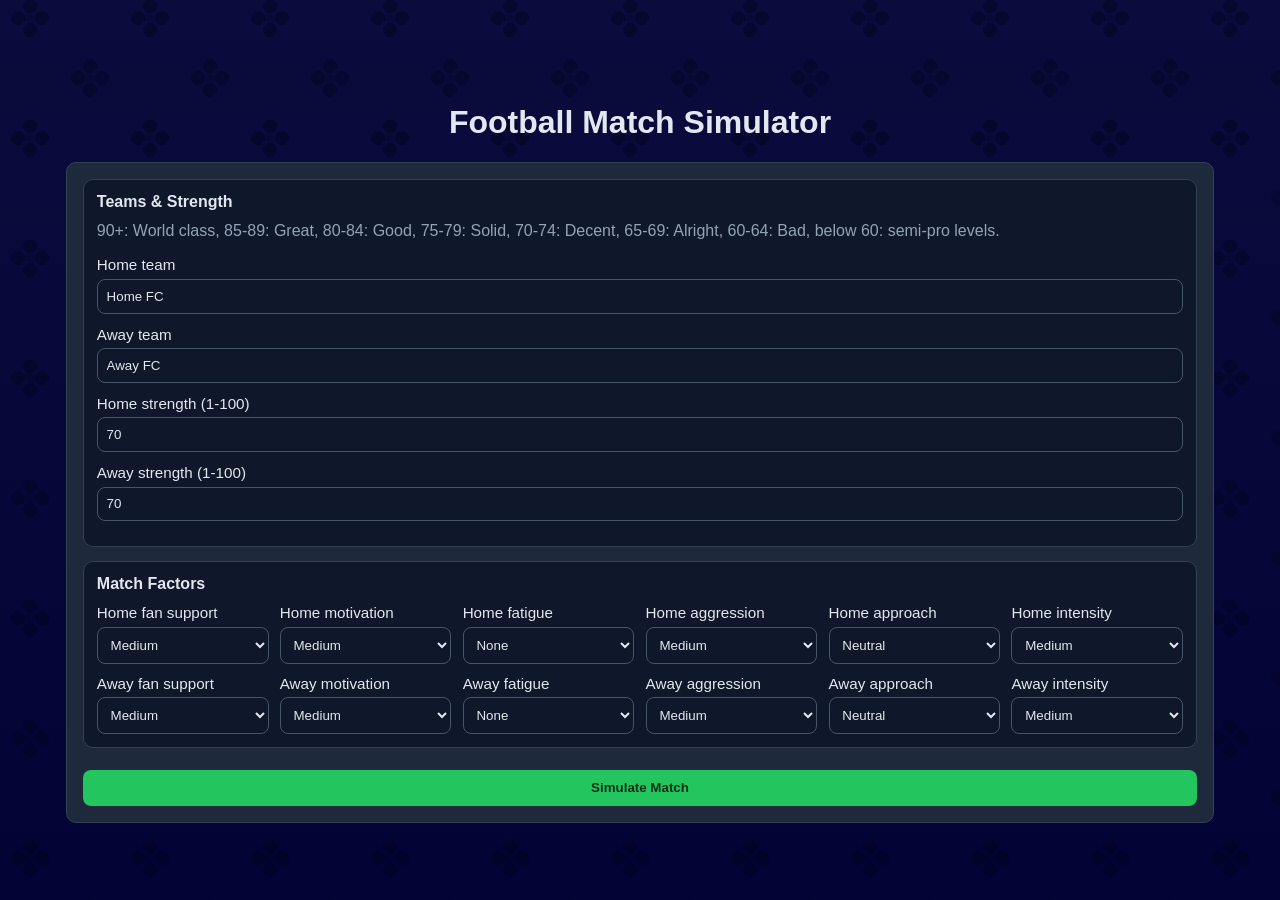
<file: index.html>
<!doctype html>
<html lang="en">
<head>
  <meta charset="utf-8">
  <meta name="viewport" content="width=device-width, initial-scale=1">
  <title>Football Match Simulator</title>
  <link rel="stylesheet" href="style.css">
</head>
<body>
  <main class="container">
    <h1>Football Match Simulator</h1>
    <form id="simulator-form" class="card">
        <section class="settings-box">
          <h3>Teams &amp; Strength</h3>
          <p class="section-note">90+: World class, 85-89: Great, 80-84: Good, 75-79: Solid, 70-74: Decent, 65-69: Alright, 60-64: Bad, below 60: semi-pro levels.</p>
          <label>
            Home team
            <input id="homeTeam" type="text" placeholder="Home FC" value="Home FC">
          </label>

          <label>
            Away team
            <input id="awayTeam" type="text" placeholder="Away FC" value="Away FC">
          </label>

          <label>
            Home strength (1-100)
            <input id="homeStrength" type="number" min="1" max="100" value="70">
          </label>

          <label>
            Away strength (1-100)
            <input id="awayStrength" type="number" min="1" max="100" value="70">
          </label>
        </section>

        <section class="settings-box">
          <h3>Match Factors</h3>
          <div class="settings-grid">
            <label class="factor-field">
              Home fan support
              <select id="homeSupport">
                <option value="veryLow">Very Low</option>
                <option value="low">Low</option>
                <option value="medium" selected>Medium</option>
                <option value="high">High</option>
              </select>
            </label>

            <label class="factor-field">
              Home motivation
              <select id="homeMotivation">
                <option value="low">Low</option>
                <option value="medium" selected>Medium</option>
                <option value="high">High</option>
              </select>
            </label>

            <label class="factor-field">
              Home fatigue
              <select id="homeFatigue">
                <option value="none" selected>None</option>
                <option value="low">Low</option>
                <option value="medium">Medium</option>
                <option value="high">High</option>
              </select>
            </label>

            <label class="factor-field">
              Home aggression
              <select id="homeAggression">
                <option value="veryLow">Very Low</option>
                <option value="low">Low</option>
                <option value="medium" selected>Medium</option>
                <option value="high">High</option>
              </select>
            </label>

            <label class="factor-field">
              Home approach
              <select id="homeApproach">
                <option value="veryOffensive">Very Offensive</option>
                <option value="offensive">Offensive</option>
                <option value="neutral" selected>Neutral</option>
                <option value="counterAttacking">Counter-Attacking</option>
                <option value="defensive">Defensive</option>
              </select>
            </label>

            <label class="factor-field">
              Home intensity
              <select id="homeIntensity">
                <option value="low">Low</option>
                <option value="medium" selected>Medium</option>
                <option value="high">High</option>
                <option value="veryHigh">Very High</option>
              </select>
            </label>

            <label class="factor-field">
              Away fan support
              <select id="awaySupport">
                <option value="veryLow">Very Low</option>
                <option value="low">Low</option>
                <option value="medium" selected>Medium</option>
                <option value="high">High</option>
              </select>
            </label>

            <label class="factor-field">
              Away motivation
              <select id="awayMotivation">
                <option value="low">Low</option>
                <option value="medium" selected>Medium</option>
                <option value="high">High</option>
              </select>
            </label>

            <label class="factor-field">
              Away fatigue
              <select id="awayFatigue">
                <option value="none" selected>None</option>
                <option value="low">Low</option>
                <option value="medium">Medium</option>
                <option value="high">High</option>
              </select>
            </label>

            <label class="factor-field">
              Away aggression
              <select id="awayAggression">
                <option value="veryLow">Very Low</option>
                <option value="low">Low</option>
                <option value="medium" selected>Medium</option>
                <option value="high">High</option>
              </select>
            </label>

            <label class="factor-field">
              Away approach
              <select id="awayApproach">
                <option value="veryOffensive">Very Offensive</option>
                <option value="offensive">Offensive</option>
                <option value="neutral" selected>Neutral</option>
                <option value="counterAttacking">Counter-Attacking</option>
                <option value="defensive">Defensive</option>
              </select>
            </label>

            <label class="factor-field">
              Away intensity
              <select id="awayIntensity">
                <option value="low">Low</option>
                <option value="medium" selected>Medium</option>
                <option value="high">High</option>
                <option value="veryHigh">Very High</option>
              </select>
            </label>
          </div>
        </section>

        <button type="submit">Simulate Match</button>
    </form>
  </main>

  <script src="script.js"></script>
</body>
</html>
</file>
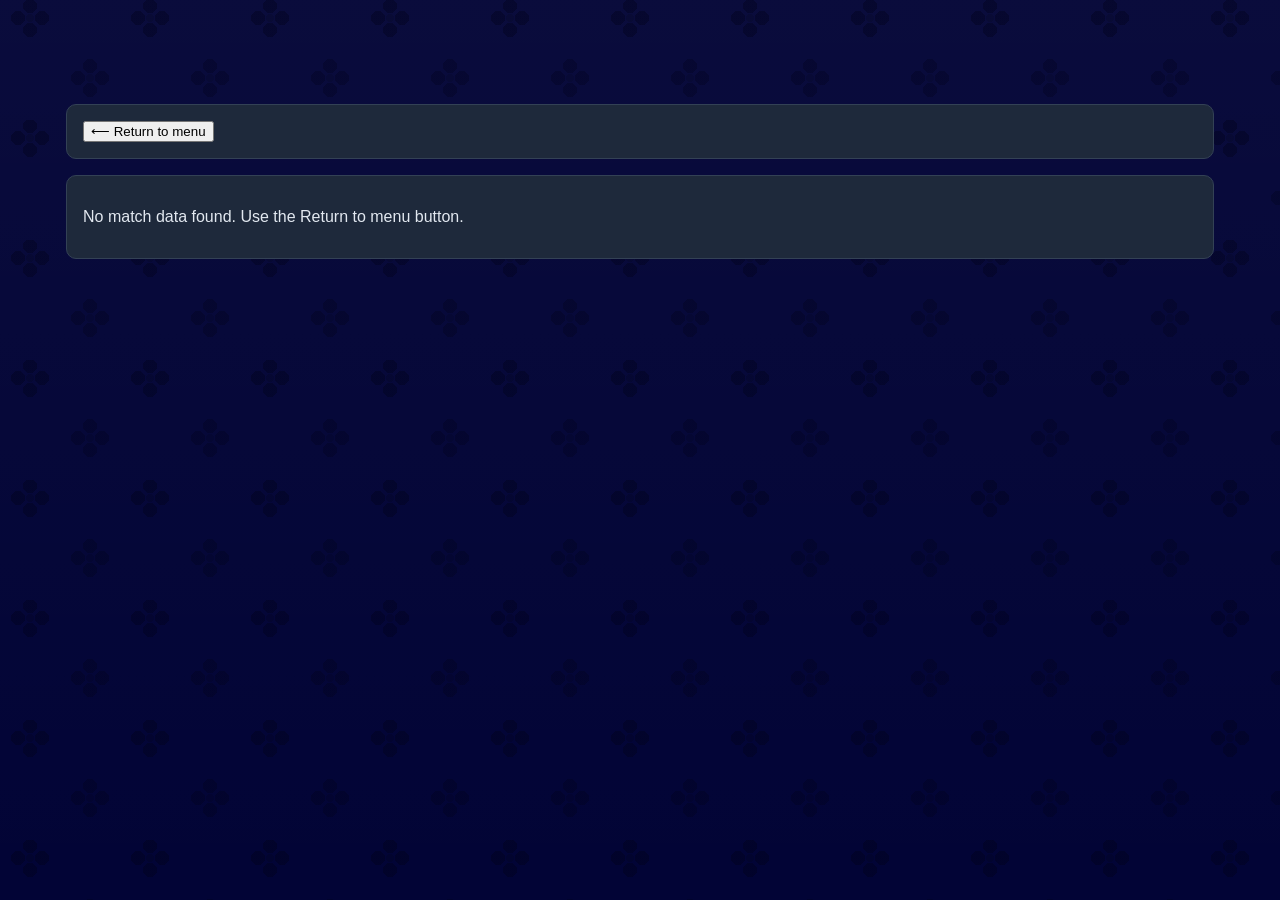
<file: result.html>
<!doctype html>
<html lang="en">
<head>
  <meta charset="utf-8" />
  <meta name="viewport" content="width=device-width,initial-scale=1" />
  <title>Match Result - Football Match Simulator</title>
  <link rel="stylesheet" href="style.css" />
</head>
<body>
  <main class="container">
    <header class="card">
      <button id="backButton" type="button">⟵ Return to menu</button>
    </header>

    <section id="result" class="card" aria-live="polite">
      <h2 id="fixture">Fixture</h2>
      <p id="scoreline" class="score">0'  |  0 - 0</p>
      <section class="narration-box">
        <h3>Live Commentary</h3>
        <p id="narrationText">Waiting for match action...</p>
      </section>

      <h3>Match Events</h3>
      <ul id="events"></ul>
      <section id="match-stats" class="card hidden">
        <h3>Match Statistics</h3>
        <div class="stats-grid">
          <div class="stat-row stat-head">
            <div class="stat-label"></div>
            <div id="stat-teams" class="stat-teams">Home - Away</div>
          </div>

          <div class="stat-row">
            <div class="stat-label">Possession</div>
            <div id="stat-possession" class="stat-value">-</div>
          </div>

          <div class="stat-row">
            <div class="stat-label">Shots</div>
            <div id="stat-shots" class="stat-value">-</div>
          </div>

          <div class="stat-row">
            <div class="stat-label">Shots On Target</div>
            <div id="stat-sot" class="stat-value">-</div>
          </div>

          <div class="stat-row">
            <div class="stat-label">Fouls</div>
            <div id="stat-fouls" class="stat-value">-</div>
          </div>

          <div class="stat-row">
            <div class="stat-label">Corners</div>
            <div id="stat-corners" class="stat-value">-</div>
          </div>

          <div class="stat-row">
            <div class="stat-label">Match xG</div>
            <div id="stat-xg" class="stat-value">-</div>
          </div>
        </div>
      </section>
    </section>
  </main>

  <script src="result.js"></script>
</body>
</html>
</file>
<file: style.css>
* {
  box-sizing: border-box;
}

body {
  margin: 0;
  font-family: Arial, sans-serif;
  background-color: #020436;
  background-image:
    radial-gradient(circle at 18px 18px, rgba(1, 2, 28, 0.42) 0 7px, transparent 7px),
    radial-gradient(circle at 42px 18px, rgba(1, 2, 28, 0.42) 0 7px, transparent 7px),
    radial-gradient(circle at 30px 6px, rgba(1, 2, 28, 0.42) 0 7px, transparent 7px),
    radial-gradient(circle at 30px 30px, rgba(1, 2, 28, 0.42) 0 7px, transparent 7px),
    radial-gradient(circle at 30px 18px, rgba(0, 0, 0, 0.12) 0 4px, transparent 4px),
    radial-gradient(circle at 78px 78px, rgba(1, 2, 28, 0.34) 0 7px, transparent 7px),
    radial-gradient(circle at 102px 78px, rgba(1, 2, 28, 0.34) 0 7px, transparent 7px),
    radial-gradient(circle at 90px 66px, rgba(1, 2, 28, 0.34) 0 7px, transparent 7px),
    radial-gradient(circle at 90px 90px, rgba(1, 2, 28, 0.34) 0 7px, transparent 7px),
    radial-gradient(circle at 90px 78px, rgba(0, 0, 0, 0.1) 0 4px, transparent 4px),
    linear-gradient(180deg, rgba(255, 255, 255, 0.03), rgba(255, 255, 255, 0));
  background-size: 120px 120px, 120px 120px, 120px 120px, 120px 120px, 120px 120px,
    120px 120px, 120px 120px, 120px 120px, 120px 120px, 120px 120px, 100% 100%;
  background-attachment: fixed;
  color: #e2e8f0;
}

.container {
  max-width: 1180px;
  margin: 6.5rem auto 2rem;
  padding: 0 1rem;
}

h1 {
  text-align: center;
}

.card {
  background: #1e293b;
  border: 1px solid #334155;
  border-radius: 10px;
  padding: 1rem;
  margin-bottom: 1rem;
}

label {
  display: block;
  margin-bottom: 0.75rem;
  font-size: 0.95rem;
}

.settings-box {
  border: 1px solid #334155;
  border-radius: 10px;
  padding: 0.8rem;
  margin-bottom: 0.9rem;
  background: #0f172a;
}

.settings-box h3 {
  margin: 0 0 0.7rem;
  font-size: 1rem;
}

.settings-grid {
  display: grid;
  grid-template-columns: repeat(6, minmax(0, 1fr));
  gap: 0.7rem;
}

.factor-field {
  margin-bottom: 0;
  min-width: 0;
}

input {
  width: 100%;
  margin-top: 0.35rem;
  padding: 0.55rem;
  border-radius: 8px;
  border: 1px solid #475569;
  background: #0f172a;
  color: #e2e8f0;
}

select {
  width: 100%;
  margin-top: 0.35rem;
  padding: 0.55rem;
  border-radius: 8px;
  border: 1px solid #475569;
  background: #0f172a;
  color: #e2e8f0;
}

#simulator-form button {
  width: 100%;
  margin-top: 0.5rem;
  padding: 0.65rem;
  border: 0;
  border-radius: 8px;
  background: #22c55e;
  color: #052e16;
  font-weight: 700;
  cursor: pointer;
}

#simulator-form button:hover {
  background: #16a34a;
}

.score {
  font-size: 1.5rem;
  font-weight: 700;
}

.narration-box {
  margin: 0.8rem 0 1rem;
  padding: 0.75rem;
  border: 1px solid #475569;
  border-radius: 8px;
  background: #0f172a;
}

.narration-box h3 {
  margin: 0 0 0.5rem;
}

#narrationText {
  margin: 0;
  color: #dbeafe;
  min-height: 2.2rem;
}

.section-note {
  margin-top: 0;
  color: #94a3b8;
}

ul {
  margin: 0;
  padding-left: 1rem;
}

ol {
  margin: 0;
  padding-left: 1.4rem;
}

.nation {
  border: 1px solid #334155;
  border-radius: 8px;
  margin-bottom: 0.6rem;
  background: #0f172a;
}

.nation summary {
  cursor: pointer;
  padding: 0.6rem 0.75rem;
  font-weight: 700;
}

.nation ul {
  padding: 0 1.8rem 0.8rem 2rem;
}

.league-button {
  width: 100%;
  text-align: left;
  padding: 0.45rem 0.6rem;
  border: 1px solid #ffffff;
  border-radius: 6px;
  background: #020436;
  color: #ffffff;
  cursor: pointer;
  margin-bottom: 0.35rem;
}

.league-button:hover {
  background: #1e293b;
}

.clubs-panel {
  margin-top: 1rem;
  padding-top: 0.75rem;
  border-top: 1px solid #334155;
}

.hidden {
  display: none;
}

@media (max-width: 720px) {
  .settings-grid {
    grid-template-columns: repeat(2, minmax(0, 1fr));
  }
}

@media (max-width: 520px) {
  .settings-grid {
    grid-template-columns: 1fr;
  }
}

/* Match stats layout and outlines */
.stats-grid {
  display: flex;
  flex-direction: column;
  gap: 0.5rem;
  margin-top: 0.6rem;
}

.stat-row {
  display: flex;
  align-items: center;
  justify-content: space-between;
  border: 1px solid #475569;
  padding: 0.6rem;
  border-radius: 8px;
  background: linear-gradient(180deg, rgba(255,255,255,0.01), rgba(255,255,255,0.00));
}

.stat-label {
  color: #cbd5e1;
  font-weight: 700;
  flex: 1 1 auto;
}

.stat-value {
  min-width: 140px;
  text-align: center;
  font-weight: 700;
  color: #e2e8f0;
}

.stat-teams {
  min-width: 200px;
  text-align: center;
  font-weight: 700;
  color: #e2e8f0;
}

@media (max-width: 520px) {
  .stat-row {
    flex-direction: row;
    gap: 0.5rem;
  }
  .stat-value {
    min-width: 120px;
  }
}
</file>
